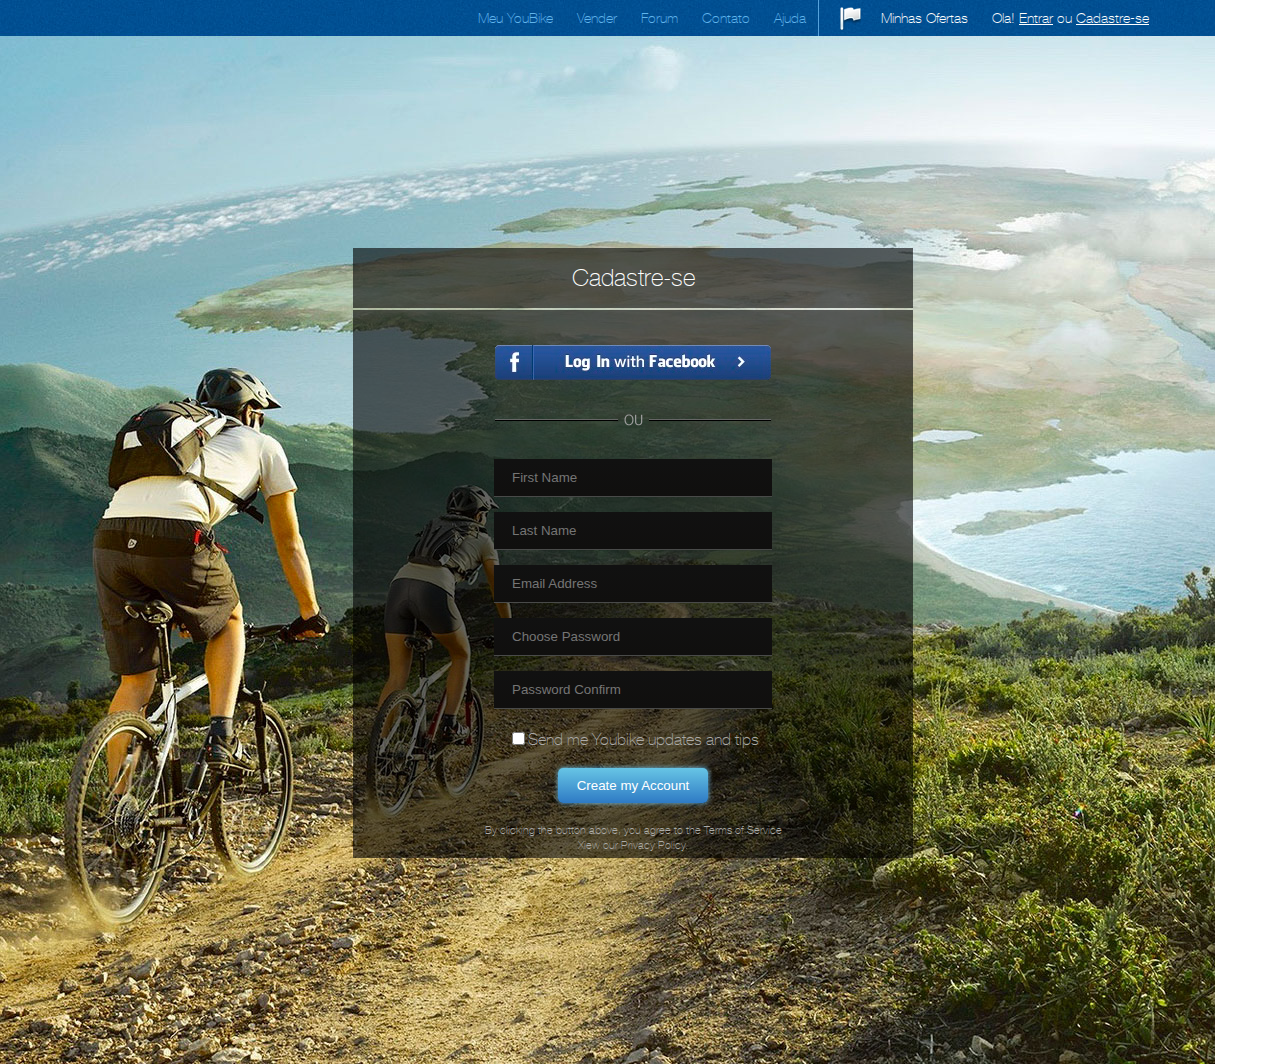
<file: dz5/index.html>
<!DOCTYPE html>
<html lang="en">
<head>
	<meta charset="UTF-8">
	<title>Cadastre-se</title>
	<link rel="stylesheet" href="css/reset.css">
	<link rel="stylesheet" href="css/style.css">
</head>
<body>
	<div class="wrapper">
		<div class="sidebar">
			<ul class="menu">
				<li><a href="#">Meu YouBike</a></li>
				<li><a href="#">Vender</a></li>
				<li><a href="#">Forum</a></li>
				<li><a href="#">Contato</a></li>
				<li class="ajuda"><a href="#">Ajuda</a></li>
			</ul>
			<ul class="menu2">
				<li class="flag"><a href="#">Minhas Ofertas</a></li>
				<li><a href="#">Ola! <span>Entrar</span> ou <span>Cadastre-se</span></a></li>
			</ul>
		</div>

		<div class="header">
			<div class="box1">
				<p>Cadastre-se</p>
			</div>
			<div class="box2">
				<a href="">
					<img src="img/facebook.png" alt="">
				</a>
				<p><img src="img/ou.png" alt=""></p>
				<form action="#">
					<div class="text">
						<input type="text" name="" id="" placeholder="First Name" required>
						<input type="text" name="" id="" placeholder="Last Name" required>
						<input type="email" name="" id="" placeholder="Email Address" required>
						<input type="password" name="" id="" placeholder="Choose Password" required>
						<input type="password" name="" id="" placeholder="Password Confirm" required>
					</div>
					<div class="send">
						<input type="checkbox" name="" id=""><span>Send me Youbike updates and tips</span>
					</div>
					<div class="submit">
						<input type="submit" value="Create my Account">
					</div>
				</form>
				<div class="end">
					<p>By clicking the button above, you agree to the Terms of Service </p>
					<p>Xiew our Privacy Policy.</p>
				</div>
			</div>
		</div>
	</div>
</body>
</html>
</file>
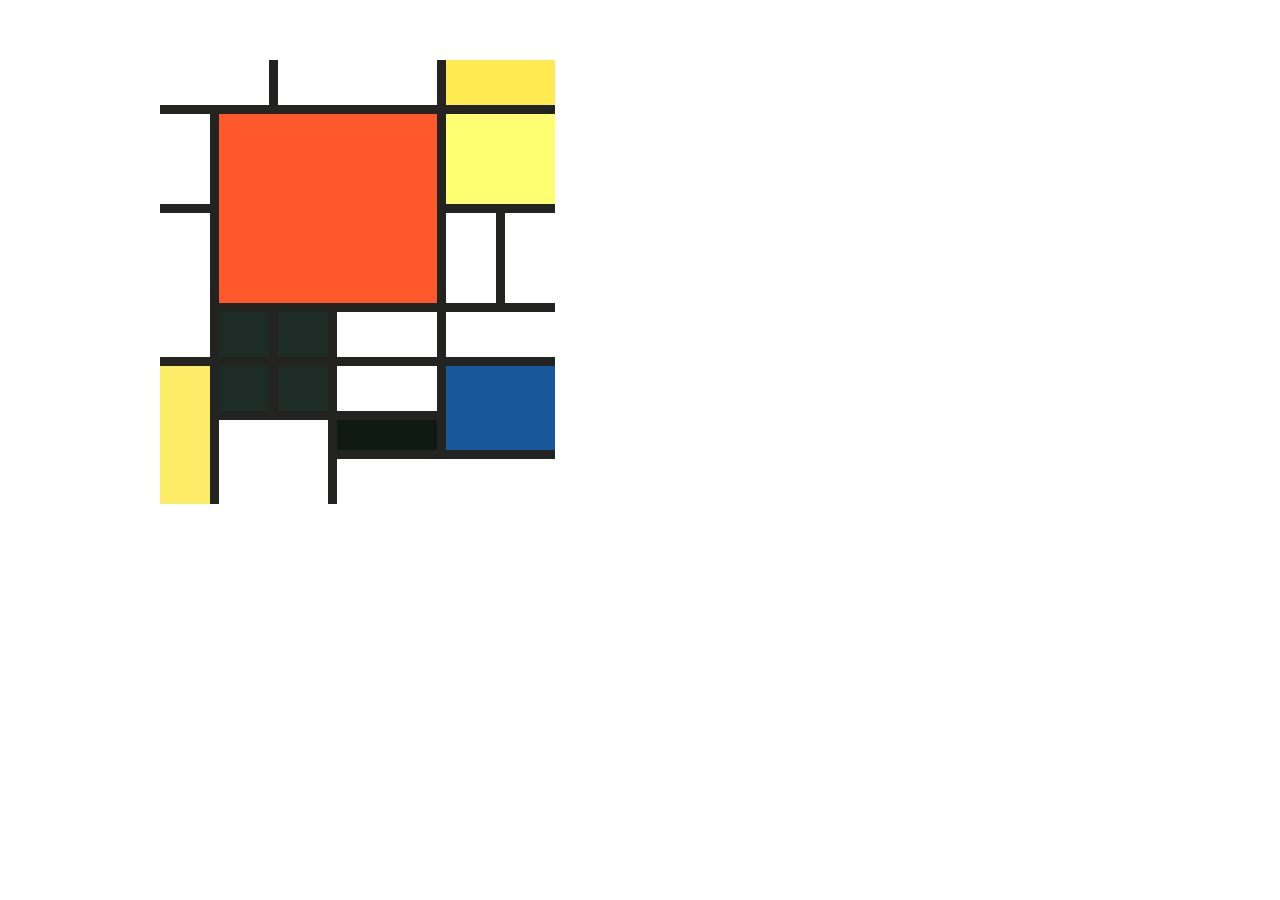
<file: dz5_table/index.html>
<!DOCTYPE html>
<html lang="en">
<head>
	<meta charset="UTF-8">
	<title>Table</title>
	<link rel="stylesheet" href="style.css">
</head>
<body>
	<table>
		<tr class="one">
			<td colspan="2"></td>
			<td colspan="3"></td>
			<td colspan="2"></td>
		</tr>
		<tr class="two">
			<td class="y"></td>
			<td colspan="4" rowspan="3"></td>
			<td colspan="2"></td>
		</tr>
		<tr>
			<td rowspan="3"></td>
			<td class="y" rowspan="2"></td>
			<td rowspan="2"></td>
		</tr>
		<tr>
		</tr>
		<tr class="six">
			<td></td>
			<td></td>
			<td colspan="2"></td>
			<td colspan="2"></td>
		</tr>
		<tr class="seven">
			<td rowspan="3"></td>
			<td></td>
			<td></td>
			<td colspan="2"></td>
			<td colspan="2" rowspan="2"></td>
		</tr>
		<tr class="eight">
			<td colspan="2" rowspan="2"></td>
			<td class="xy" colspan="2"></td>
		</tr>
		<tr>
			<td colspan="4"></td>
		</tr>
	</table>
</body>
</html>
</file>
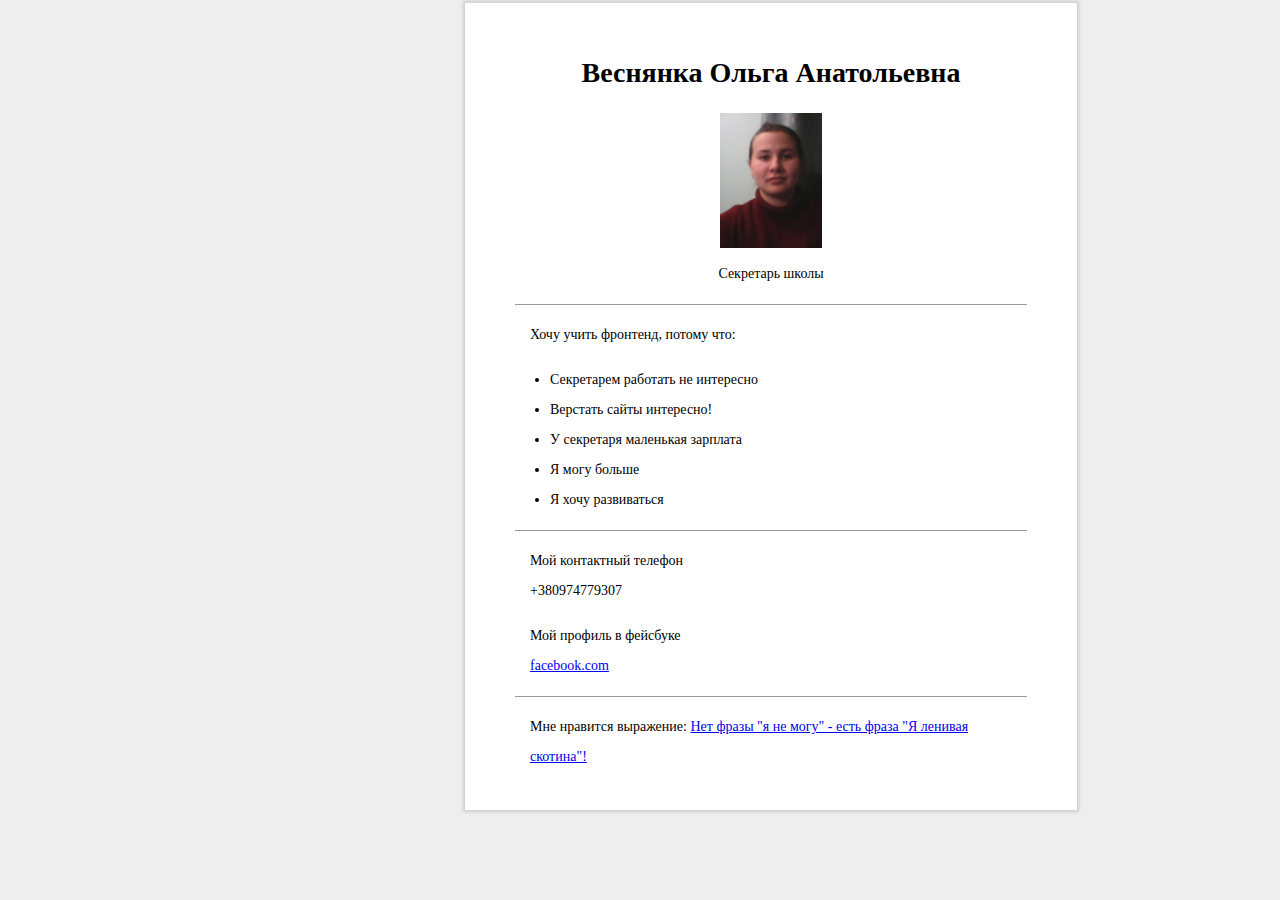
<file: dz1/DZ1.html>
<!DOCTYPE html>
<html lang="en">
<head>
	<meta charset="UTF-8">
	<title>Домашнее задание #1</title>
	<link rel="stylesheet"href="css/stule.css">
</head>
<body>
	<header>
		<div class="name_foto">
			<h1>Веснянка Ольга Анатольевна</h1>
			<img src="img/01.jpg"height="135"alt="Это моя фотография">
			<p class="prof">Секретарь школы</p>
		</div>
		<div class="frontend"><div class="frontend1">Хочу учить фронтенд, потому что:
			<ul>
				<li>Секретарем работать не интересно</li>
				<li>Верстать сайты интересно!</li>
				<li>У секретаря маленькая зарплата</li>
				<li>Я могу больше</li>
				<li>Я хочу развиваться</li>
			</ul>
			</div>
		</div>
		<div class="tel"><div class="tel1">Мой контактный телефон
				<p class="prof">+380974779307</p>
				<p>Мой профиль в фейсбуке</p>
				<a href="https://www.facebook.com/profile.php?id=100010364141468">facebook.com</a>
			</div>
		</div>
		<div class="net"><div class="net1">Мне нравится выражение:
				<a href="kot.html">Нет фразы "я не могу" - есть фраза "Я ленивая скотина"!</a>
			</div>
		</div>
	</header>
</body>
</html>
</file>
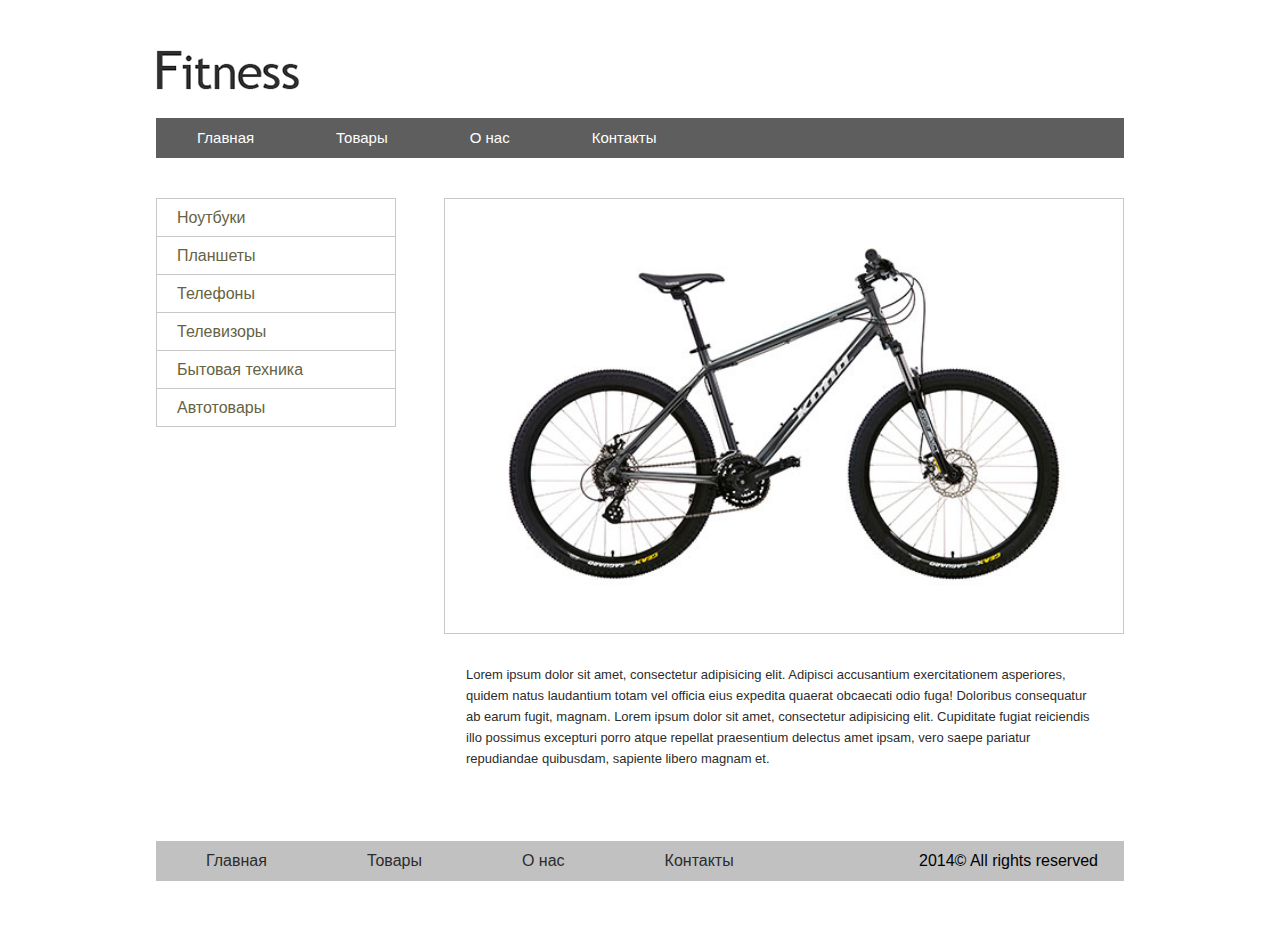
<file: dz3/Fitness.html>
<!DOCTYPE html>
<html lang="en">
<head>
	<meta charset="UTF-8">
	<title>Fitness</title>
	<link rel="stylesheet" href="style.css">
</head>
<body>
	<div class="wrapper">
		<div class="header">
			<h1>
				<a href="">
				<img src="img/logo.png" alt="fitness"></a>
			</h1>
			<ul class="menu">
				<li><a href="">Главная</a></li>
				<li><a href="">Товары</a></li>
				<li><a href="">О нас</a></li>
				<li><a href="">Контакты</a></li>
			</ul>
		</div>	
		<div class="menu2">
			<div class="sidebar">
				<ul class="side-menu">
					<li><a href="">Ноутбуки</a></li>
					<li><a href="">Планшеты</a></li>
					<li><a href="">Телефоны</a></li>
					<li><a href="">Телевизоры</a></li>
					<li><a href="">Бытовая техника</a></li>
					<li><a href="">Автотовары</a></li>
				</ul>
			</div>
			<div class="product">
				<div class="product-image">
					<img src="img/foto.jpg" height="350" alt="Велосипед Focus">
				</div>
					<div class="product-descriptien">
					<p>Lorem ipsum dolor sit amet, consectetur adipisicing elit. Adipisci accusantium exercitationem asperiores, quidem natus laudantium totam vel officia eius expedita quaerat obcaecati odio fuga! Doloribus consequatur ab earum fugit, magnam. Lorem ipsum dolor sit amet, consectetur adipisicing elit. Cupiditate fugiat reiciendis illo possimus excepturi porro atque repellat praesentium delectus amet ipsam, vero saepe pariatur repudiandae quibusdam, sapiente libero magnam et.</p>
					</div>
			</div>
			</div>
			<div class="footer">
			<ul class="footer-menu">
				<li><a href="">Главная</a></li>
				<li><a href="">Товары</a></li>
				<li><a href="">О нас</a></li>
				<li><a href="">Контакты</a></li>
				<li class="copyrait">2014&copy; All rights reserved</li>
			</ul>
			</div>		
		</div>
</body>
</html>
</file>
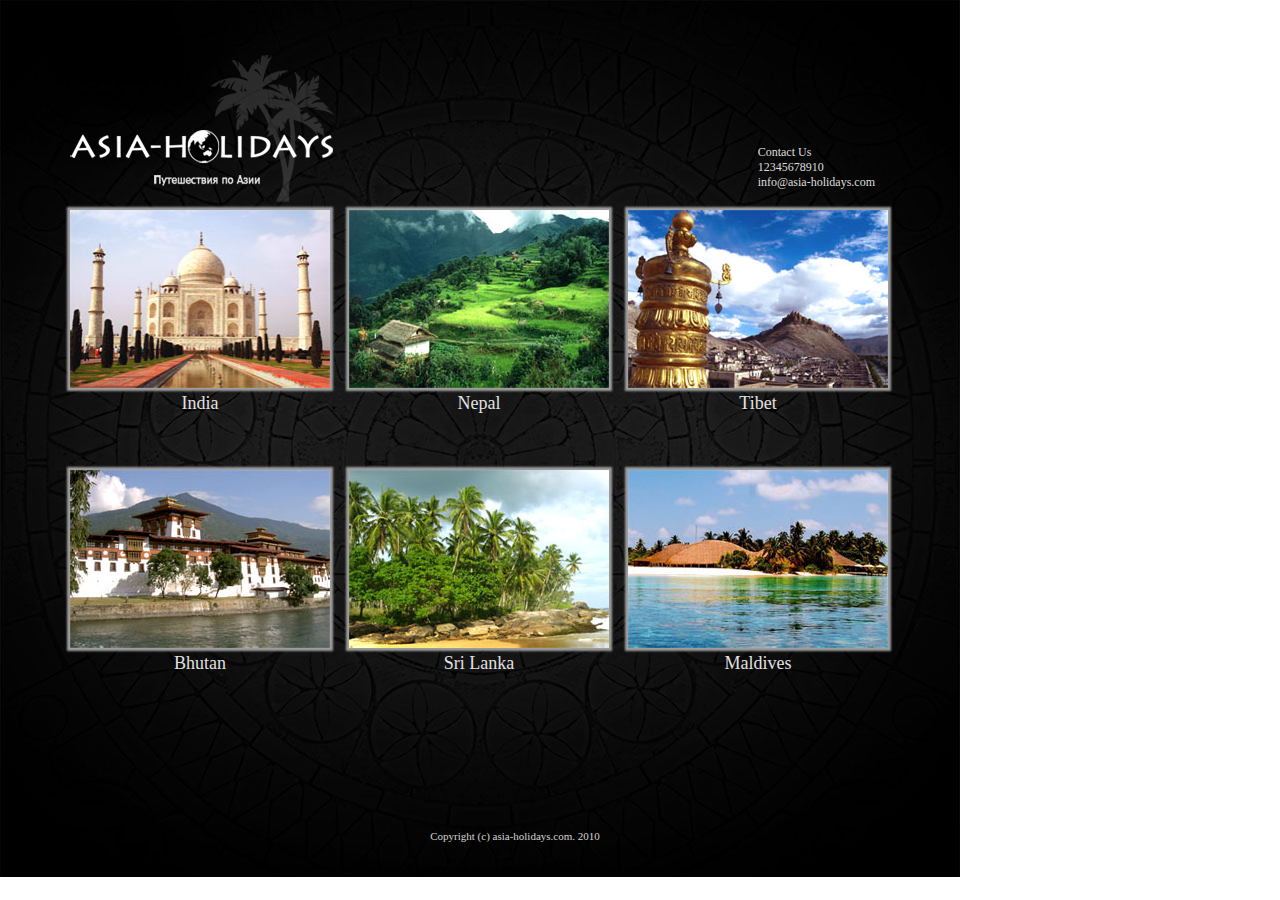
<file: dz3bonus/dz3bonus.html>
<!DOCTYPE html>
<html lang="en">
<head>
	<meta charset="UTF-8">
	<title>Asia-Holidays</title>
	<link rel="stylesheet" href="style.css">
</head>
<body>
	<div class="wrapper">
		<div class="contact">
			<p>Contact Us</p>
			<p>12345678910</p>
			<p>info@asia-holidays.com</p>
		</div>
		<h1>
			<a href="">
			<img src="img/logo.png" alt="Asia-Holidays"></a>
		</h1>
		<ul class="catalog">
			<li>
				<a href="">
				<img src="img/india.jpg" alt="India" width="260" height="178"></a>
				<a href="">India</a>
			</li>
			<li>
				<a href=""><img src="img/nepal.jpg" alt="Nepal" width="260" height="178"></a>
				<a href="">Nepal</a>
			</li>
			<li>
				<a href=""><img src="img/tibet.jpg" alt="Tibet" width="260" height="178"></a>
				<a href="">Tibet</a>
			</li>
			<li>
				<a href=""><img src="img/bhutan.jpg" alt="Bhutan" width="260" height="178"></a>
				<a href="">Bhutan</a>
			</li>
			<li>
				<a href=""><img src="img/sri-lanka.jpg" alt="Sri Lanka" width="260" height="178"></a>
				<a href="">Sri Lanka</a>
			</li>
			<li>
				<a href=""><img src="img/maldives.jpg" alt="Maldives" width="260" height="178"></a>
				<a href="">Maldives</a>
			</li>
		</ul>
		<div class="footer">
			Copyright (c) asia-holidays.com. 2010
		</div>
	</div>

</body>
</html>
</file>
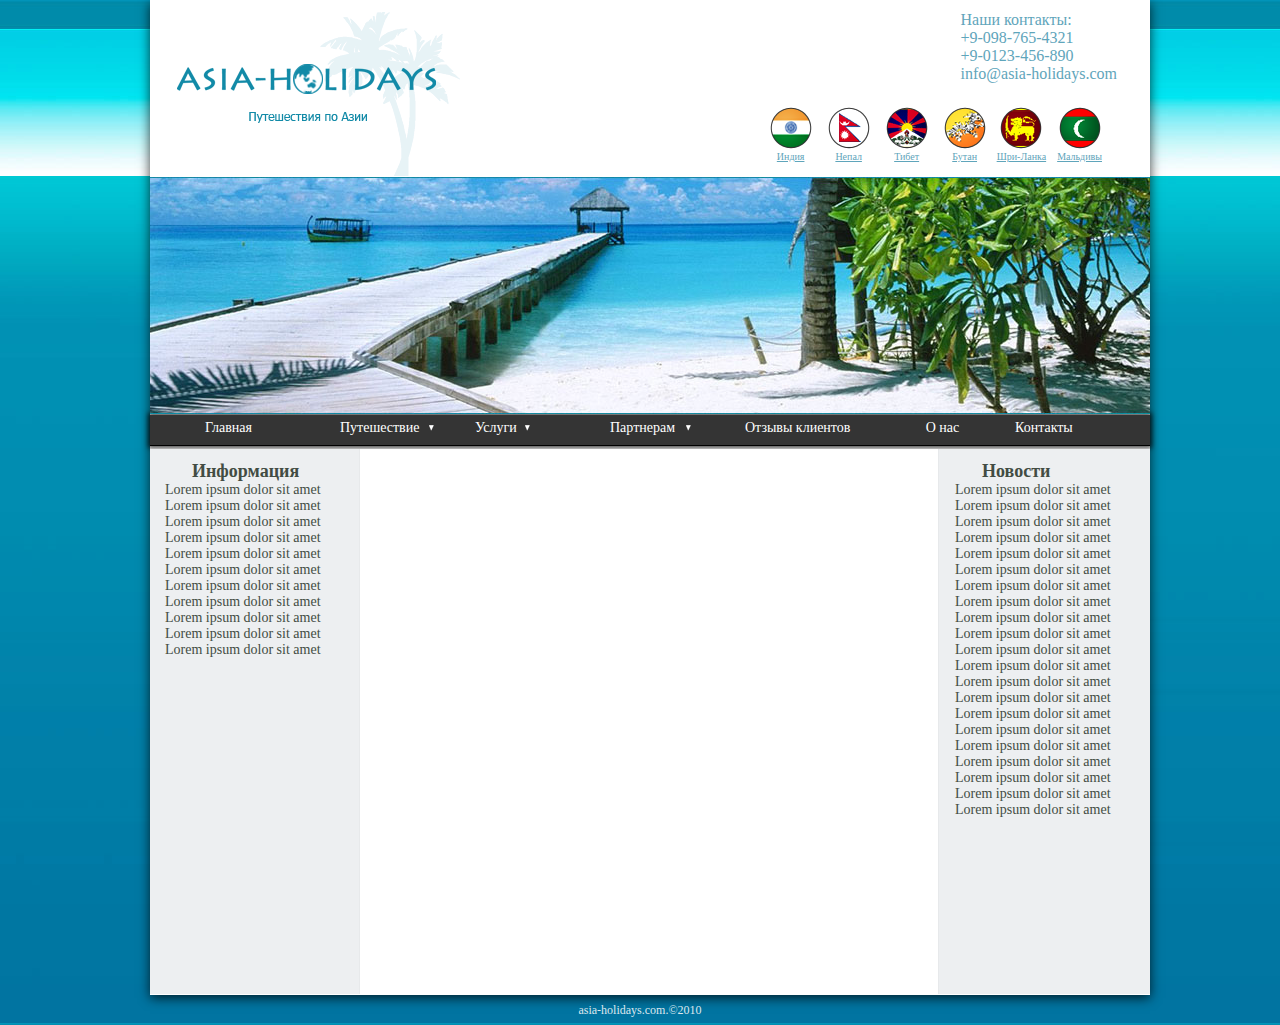
<file: dz4/Asia Holidays.html>
<!DOCTYPE html>
<html lang="en">
<head>
	<meta charset="UTF-8">
	<title>Asia-Holidays</title>
	<link rel="stylesheet" href="style.css">
</head>
<body>
	<div class="wrapper">
		<div class="header">
			<div class="contacts">
				<p>Наши контакты:</p>
				<p>+9-098-765-4321</p>
				<p>+9-0123-456-890</p>
				<p>info@asia-holidays.com</p>
			</div>
				<div class="contries">
					<ul>
						<li>
							<a href=""><img src="img/india.gif" alt=""></a>
							<a href="">Индия</a>
						</li>
						<li>
							<a href=""><img src="img/nepal.gif" alt=""></a>
							<a href="">Непал</a>
						</li>
						<li>
							<a href=""><img src="img/tibet.gif" alt=""></a>
							<a href="">Тибет</a>
						</li>
						<li class="but">
							<a href=""><img src="img/butan.gif" alt=""></a>
							<a href="">Бутан</a>
						</li>
						<li class="but">
							<a href=""><img src="img/shi.gif" alt=""></a>
							<a href="">Шри-Ланка</a>
						</li>
						<li>
							<a href=""><img src="img/maldives.gif" alt=""></a>
							<a href="">Мальдивы</a>
						</li>
					</ul>
				</div>
				<h1>
					<a href="">
						<img src="img/logo.png" alt="">
					</a>
				</h1>
				<div class="foto">
					<img src="img/foto.jpg" alt="">
				</div>
		</div>
			<ul id="nav">
				<li><a href="">Главная</a></li>
				<li>
					<div class="box2">
						<a href="">Путешествие</a>
					</div>
					<ul class="box">
						<li><a href="">Путешествие 1</a></li>
						<li><a href="">Путешествие 2</a></li>
						<li><a href="">Путешествие 3</a></li>
						<li><a href="">Путешествие 4</a></li>
						<li><a href="">Путешествие 5</a></li>
					</ul>
				</li>
				<li>
					<div class="box3">
						<a href="">Услуги</a>
					</div>
					<ul class="box">
						<li><a href="">Услуга 1</a></li>
						<li><a href="">Услуга 2</a></li>
						<li><a href="">Услуга 3</a></li>	
					</ul>
				</li>
				<li>
					<div class="box4">
						<a href="">Партнерам</a>
					</div>
					<ul class="box">
						<li><a href="">Партнерам 1</a></li>
						<li><a href="">Партнерам 2</a></li>		
						<li><a href="">Партнерам 3</a></li>
					</ul>
				</li>
				<li><a href="">Отзывы клиентов</a></li>
				<li class="onas"><a href="">О нас</a></li>
				<li><a href="">Контакты</a></li>
			</ul>
		<div class="holidays">
		<div class="leftColumn">
			<h1>Информация</h1>
				<p>Lorem ipsum dolor sit amet</p>
				<p>Lorem ipsum dolor sit amet</p>
				<p>Lorem ipsum dolor sit amet</p>
				<p>Lorem ipsum dolor sit amet</p>
				<p>Lorem ipsum dolor sit amet</p>
				<p>Lorem ipsum dolor sit amet</p>
				<p>Lorem ipsum dolor sit amet</p>
				<p>Lorem ipsum dolor sit amet</p>
				<p>Lorem ipsum dolor sit amet</p>
				<p>Lorem ipsum dolor sit amet</p>
				<p>Lorem ipsum dolor sit amet</p>

			</div>
			<div class="centerColumn">
			&nbsp;&nbsp;&nbsp;
			</div>
			<div class="rightColumn">
			<h1>Новости</h1>
				<p>Lorem ipsum dolor sit amet</p>
				<p>Lorem ipsum dolor sit amet</p>
				<p>Lorem ipsum dolor sit amet</p>
				<p>Lorem ipsum dolor sit amet</p>
				<p>Lorem ipsum dolor sit amet</p>
				<p>Lorem ipsum dolor sit amet</p>
				<p>Lorem ipsum dolor sit amet</p>
				<p>Lorem ipsum dolor sit amet</p>
				<p>Lorem ipsum dolor sit amet</p>
				<p>Lorem ipsum dolor sit amet</p>
				<p>Lorem ipsum dolor sit amet</p>
				<p>Lorem ipsum dolor sit amet</p>
				<p>Lorem ipsum dolor sit amet</p>
				<p>Lorem ipsum dolor sit amet</p>
				<p>Lorem ipsum dolor sit amet</p>
				<p>Lorem ipsum dolor sit amet</p>
				<p>Lorem ipsum dolor sit amet</p>
				<p>Lorem ipsum dolor sit amet</p>
				<p>Lorem ipsum dolor sit amet</p>
				<p>Lorem ipsum dolor sit amet</p>
				<p>Lorem ipsum dolor sit amet</p>
			</div>
			</div>
		</div>
		<div class="footer">
			<p> asia-holidays.com.&copy;2010</p>
		</div>
	</div>
</body>
</html>
</file>
<file: dz5/css/style.css>
@font-face {
    font-family: 'Helvetica Neue';
    src: url('../fonts/helveticaneue-thin-webfont.eot');
    src: url('../fonts/helveticaneue-thin-webfont.eot?#iefix') format('embedded-opentype'),
         url('../fonts/helveticaneue-thin-webfont.woff2') format('woff2'),
         url('../fonts/helveticaneue-thin-webfont.woff') format('woff'),
         url('../fonts/helveticaneue-thin-webfont.ttf') format('truetype');
    font-weight: normal;
    font-style: normal;
}
.wrapper {
	width: 1215px;
	height: 1064px;
	background-image: url(../img/fon.jpg);
	font-family: 'Helvetica Neue', Tahoma, sans-serif;
}

/*---SIDEBAR---*/

.sidebar:after {
	content: '';
	clear: both;
	display: block;
}
.sidebar ul {
	padding-left: 466px;
}
.sidebar li {
	float: left;
	list-style: none;
	text-align: center;
}
.sidebar a {
	display: block;
	padding: 0 12px 0 12px;
	text-decoration: none;
	line-height: 36px;
	font-size: 14px;
}
.menu a {
	color: #60b5ed;
}
.menu li:hover a {
	background-color: #4eabda;
	color: #fff;
}
.menu2 a {
	color: #fefefe	
}
.menu2 span {
	text-decoration: underline;
}
.flag {
	background: url(../img/flag.png) 15% no-repeat;
	padding-left: 50px;
	border-left: 1px solid #56a2dc;
}
.menu2 li:hover a {
	background: -moz-linear-gradient(270deg, rgba(80,175,220,1) 0%, rgba(69,158,212,1) 31%, rgba(66,153,210,1) 39%, rgba(46,122,196,1) 100%); /* ff3.6+ */
	background: -webkit-gradient(linear, left top, left bottom, color-stop(0%, rgba(80,175,220,1)), color-stop(31%, rgba(69,158,212,1)), color-stop(39%, rgba(66,153,210,1)), color-stop(100%, rgba(46,122,196,1))); /* safari4+,chrome */
	background: -webkit-linear-gradient(270deg, rgba(80,175,220,1) 0%, rgba(69,158,212,1) 31%, rgba(66,153,210,1) 39%, rgba(46,122,196,1) 100%); /* safari5.1+,chrome10+ */
	background: -o-linear-gradient(270deg, rgba(80,175,220,1) 0%, rgba(69,158,212,1) 31%, rgba(66,153,210,1) 39%, rgba(46,122,196,1) 100%); /* opera 11.10+ */
	background: -ms-linear-gradient(270deg, rgba(80,175,220,1) 0%, rgba(69,158,212,1) 31%, rgba(66,153,210,1) 39%, rgba(46,122,196,1) 100%); /* ie10+ */
	background: linear-gradient(180deg, rgba(80,175,220,1) 0%, rgba(69,158,212,1) 31%, rgba(66,153,210,1) 39%, rgba(46,122,196,1) 100%); /* w3c */
	filter: progid:DXImageTransform.Microsoft.gradient( startColorstr='#50afdc', endColorstr='#2e7ac4',GradientType=0 ); /* ie6-9 */
	border: 1x solid #479bd4;
}

/*---HEADER---*/

.header {
	width: 560px;
	margin-left: 353px;
	margin-top: 212px;
}
.box1 {
	line-height: 60px;
	background-color: rgba(0, 0, 0, 0.6);
	text-align: center;
	font-size: 24px;
	color: #fff;
}
.box2 {
	height: 548px;
	margin-top: 2px;
	background-color: rgba(0, 0, 0, 0.6);
	text-align: center;
	color: #acaba8;
} 
.box2 a {
	display: block;
	padding-top: 35px;
	padding-bottom: 30px;
}
.text input {
	height: 35px;
	width: 258px;
	margin: 15px 10px 0 10px; 
	padding-left: 18px;
	background: rgb(17,17,17);
	background: -moz-linear-gradient(top, rgb(17,17,17) 0%, rgb(16,15,14) 100%);
	background: -webkit-linear-gradient(top, rgb(17,17,17) 0%,rgb(16,15,14) 100%);
	background: linear-gradient(to bottom, rgb(17,17,17) 0%,rgb(16,15,14) 100%);
	filter: progid:DXImageTransform.Microsoft.gradient( startColorstr='#111111', endColorstr='#100f0e',GradientType=0 );
	border: none;
	border-bottom: 1px solid #494a49;
	color: #cccccc;
}
.text input:first-child {
	margin-top: 30px;
}
.text input:focus {
	background: rgb(27,80,133);
	background: -moz-linear-gradient(top,  rgb(27,80,133) 0%, rgb(27,82,136) 100%);
	background: -webkit-linear-gradient(top,  rgb(27,80,133) 0%,rgb(27,82,136) 100%);
	background: linear-gradient(to bottom,  rgb(27,80,133) 0%,rgb(27,82,136) 100%);
	filter: progid:DXImageTransform.Microsoft.gradient( startColorstr='#1b5085', endColorstr='#1b5288',GradientType=0 );
	border-bottom: 1px solid #689bcc;
	-webkit-box-shadow: 0px 0px 8px 4px rgba(66,124,167,0.87);
	-moz-box-shadow: 0px 0px 8px 4px rgba(66,124,167,0.87);
	box-shadow: 0px 0px 8px 4px rgba(66,124,167,0.87);
	color: #fffcfc;
}
.send {
	margin: 20px 0 20px 0;

}
.submit input {
	width: 150px;
	height: 35px;
	background: rgb(30,87,153);
	background: -moz-linear-gradient(top,  rgb(30,87,153) 0%, rgb(103,197,229) 0%, rgb(46,122,196) 100%);
	background: -webkit-linear-gradient(top,  rgb(30,87,153) 0%,rgb(103,197,229) 0%,rgb(46,122,196) 100%);
	background: linear-gradient(to bottom,  rgb(30,87,153) 0%,rgb(103,197,229) 0%,rgb(46,122,196) 100%);
	filter: progid:DXImageTransform.Microsoft.gradient( startColorstr='#1e5799', endColorstr='#2e7ac4',GradientType=0 );
	color: #fff;
	border: none;
	border-radius: 5px;
	-webkit-box-shadow: 0px 0px 5px 0px rgba(107,186,231,1);
	-moz-box-shadow: 0px 0px 5px 0px rgba(107,186,231,1);
	box-shadow: 0px 0px 5px 0px rgba(107,186,231,1);

}
.end {
	font-size: 11px;
	margin-top: 20px;
	line-height: 15px;
}
</file>
<file: dz5_table/style.css>
* {
	margin: 0;
	padding: 0;
}
tr,
td {
	border: 9px solid #232322;
}
table {
	margin: 50px 0 0 150px;
	border-collapse: collapse;
	border: 10px solid white;
}
td {
	height: 45px;
	width: 50px;
}
.y {
	height: 90px;
}
.x {
	width: 100px;
}
.xy {
	width: 100px;
	height: 30px;
}
.one td:nth-child(3) {
	background-color: #ffea51;
}
.two td:nth-child(2) {
	background-color: #ff592b;
}
.two td:nth-child(3) {
	background-color: #ffff71;
}
.six td:nth-child(1) {
	background-color: #1e2c27;
}
.six td:nth-child(2) {
	background-color: #1e2c27;
}
.seven td:nth-child(1) {
	background-color: #fdec68;
}
.seven td:nth-child(2) {
	background-color: #1e2c27;
}
.seven td:nth-child(3) {
	background-color: #1e2c27;
}
.seven td:nth-child(5) {
	background-color: #185799;
}
.eight td:nth-child(2) {
	background-color: #0f1914;
}
</file>
<file: dz1/css/stule.css>
* {
	margin: 0;
	padding: 0;
	} 
body {
	background-color: #eeeeee;
	font-size: 14px;
	line-height: 30px;
	height: 806px;
	width: 1440px;
}
header {
	margin: 3px 0 45px 465px;
	padding: 55px 50px 0 50px;
	width: 512px;
	height: 752px;
	background-color: #ffffff;
	box-shadow: 0px 0px 3px 2px rgba(206,206,206,1);
}
h1 {
	text-align: center;
	margin-bottom: 25px;
}
img {
	font-size: 0;
	line-height: 0;
}

.name_foto {
	text-align: center;
	border-bottom: 1px solid #999;
}
.frontend, 
.tel {
	border-bottom: 1px solid #999;
}

.frontend1, 
.tel1, 
.net1 {
	padding: 15px 0 15px 15px;
}
ul {
	padding-left: 20px;
	padding-top: 15px;
}
.prof {
	padding-bottom: 15px;
}
</file>
<file: dz3/style.css>
* {
	margin: 0;
	padding: 0;
}
.wrapper {
	margin: 0 auto;
	width: 968px;
	background: #0#0;
	padding: 0 46px;
}
body {
	background-color: f9f9f9;
	font-family: Tahoma, Arial, sans-serif;
}
/*HEADER*/
.header {
	padding-top: 50px;
	margin-bottom: 40px;
	position: relative;
	overflow: hidden;
	}
.menu {
	background: #5e5e5e;
	margin-top: 20px;
	position: relative;
	overflow: hidden;
}
.menu li {
	float: left;
	list-style: none;

}
.menu a {
	display: block;
	color: #fff;
	line-height: 40px;
	text-decoration: none;
	padding: 0 40px;
	font-size: 15px;
	border-left: 1px solid transparent;
	border-right: 1px solid transparent;
}
.menu a:hover {
	border-left: 1px solid #634383;
	border-right: 1px solid #634383;
	background: #4a4a4a;
}

/*CONTENT*/
.menu2 {
	position: relative;
	overflow: hidden;
}
.sidebar {
	float: left;
	width: 240px;
	position: relative;
	overflow: hidden;
	clear: both;
}
.side-menu {
	border: 1px solid #c8c8c8;
}
.side-menu li {
	border-top: 1px solid #c8c8c8;
}
.side-menu li:first-child {
	border: none;
}
.side-menu a {
	display: block;
	padding-left: 20px;
	line-height: 37px;
	color: #656343;
	text-decoration: none;
	transition: 0,2s all;
}
.side-menu a:hover {
	background: #f9f9f9;
	padding-left: 35px;
}
.product {
	float: right;
	width: 680px;
	position: relative;
	overflow: hidden;
}
.product-image {
	padding: 40px 0;
	border: 1px solid #c8c8c8;
	text-align: center;
}
.product-descriptien {
	padding: 30px 22px 22px 22px;
	color: #2c2c2c;
	font-size: 13px;
	line-height: 21px;
}
/*FOOTER*/
.footer {
	padding: 50px 0px;
	clear: both;
}
.footer-menu {
	position: relative;
	overflow: hidden;
	background: #c1c1c1;
}
.footer-menu li {
	float: left;
	list-style: none;
	line-height: 40px;
}
.footer-menu .copyrait {
	float: right;
	padding-right: 26px;
}
.footer-menu a {
	display: block;
	padding: 0 50px;
	color: #2c2c2c;
	text-decoration: none;
}
</file>
<file: dz3bonus/style.css>
* {
	margin: 0;
	padding: 0;
}
body {
	width: 960px;
	height: 883px;	
}
.wrapper {
	padding: 0 0 0 70px;
	background-image: url(img/fon.jpg);
	background-repeat: no-repeat; 
}
.contact {
	float: right;
	padding: 145px 85px 0 0;
	font-size: 12px;
	color: #dddddd;
}
h1 {
	padding: 55px 0 0 0;
}
.catalog li {
		display: inline-block;
		margin: 0 15px 15px 0;
		height: 245px;
		vertical-align: top;
		text-align: center;
		list-style: none;
	}
.catalog img {
		display: block;
		margin-bottom: 5px;
		box-shadow: 0 0 2px 3px rgba(157,157,157,1);
	}	
.catalog a {
	text-decoration: none;
	font-size: 18px;
	font-family: Tahoma;
	color: #e1e1e1;
}
.footer {
	padding: 100px 0 35px 0;
	text-align: center;
	font-size: 11px;
	color: #d3d3d3;
}
</file>
<file: dz4/style.css>
* {
	margin: 0;
	padding: 0;
}
body {
	background-image: url(img/fon.jpg);
	height: 1025px;
	width: 1280px;
}
.wrapper {
	width: 1000px;
	height: 995px;
	margin-left: 150px;
	background-color: #ffffff;
	font-family: Tahoma;
	-webkit-box-shadow: 0px 3px 11px 0px rgba(0,0,0,0.75);
	-moz-box-shadow: 0px 3px 11px 0px rgba(0,0,0,0.75);
	box-shadow: 0px 3px 11px 0px rgba(0,0,0,0.75);
}
/*HEADER*/
.contacts {
	float: right;
	color: #5fa5bb;
	padding: 11px 33px 0 0;
}
h1 {
	padding: 12px 0 0 27px;
}
.foto {
	margin-top: -7px;
}
.contries {
	float: right;
	padding: 24px 32px 0 0;
	clear: right;
}
.contries li {
	float: left;
	padding-right: 16px;
	list-style: none;
}
.contries .but {
	padding-right: 11px;
}
.contries a {
	display: block;
	text-align: center;
	font-size: 10px;
	color: #5fa5bb;
} 
/*НАВИГАЦИЯ*/
#nav {
	float: left;
	width:  950px;
	height: 30px;
	list-style: none;
	font-size: 14px;
	background-color: #343434;
	padding-left: 50px;
	margin-top: -3px;
	margin-bottom: 3px;
	box-shadow: 0px 0px 5px 2px rgba(0,0,0,0.75);
	border-bottom: 1px solid #000;
}
#nav li {
	float: left;
	width: 135px;
	position: relative;
	display: block;
}
#nav li a{
	display:block;
	padding:5px;
	color:#fff;
	background: #343434;
	text-decoration:none;
}
.onas {
	text-align: center;
}
.box {
	margin-top: 4px;
	box-shadow: 0px 4px 5px 2px rgba(0,0,0,0.75);	 
}
#nav li .box2 a{
	background: #343434 url(img/tr.png) 72% no-repeat;
} 
#nav li .box3 a{
	background: #343434 url(img/tr.png) 42% no-repeat;
} 
#nav li .box4 a{
	background: #343434 url(img/tr.png) 62% no-repeat;
} 
/*--- ВЫПАДАЮЩИЕ ПУНКТЫ ---*/
#nav ul{
	list-style:none;
	position:absolute;
	left:-9999px; 
	opacity:0; 
}
#nav ul li{
	float:none;
	background:#343434;
}
#nav ul a{
	white-space:nowrap; 
	display:block;
}
#nav li:hover ul{ /* Выводим выпадающий пункт при наведении курсора */
	left:0; /* Приносим его обратно на экран, когда нужно */
	opacity:1; /* Делаем непрозрачным */
}
/*---HOLIDAYS---*/
.holidays {
	width: 1000px; /* ширина трех блоков */
	height: 545px;
	background: url(img/fon2.png) repeat-y; /* фоновая картинка. повторяется по вертикали */
	float: left; /* чтобы не добавлять div с style="clear:both;" (не всегда уместно это применять) */
	padding-left: 15px;
	color: #424c43;
}
.holidays h1 {
	font-size: 18px;
}
.holidays p {
	font-size: 14px;
}
.leftColumn {
	width: 210px;
	float: left;
}
.centerColumn {
	width: 580px;
	float: left;
}
.rightColumn {
	width: 210px;
	float: left;
}
/*FOOTER*/
.footer {
	padding-top: 8px;
	font-size: 12px;
	text-align: center;
	color: #dee7ee;
}
</file>
